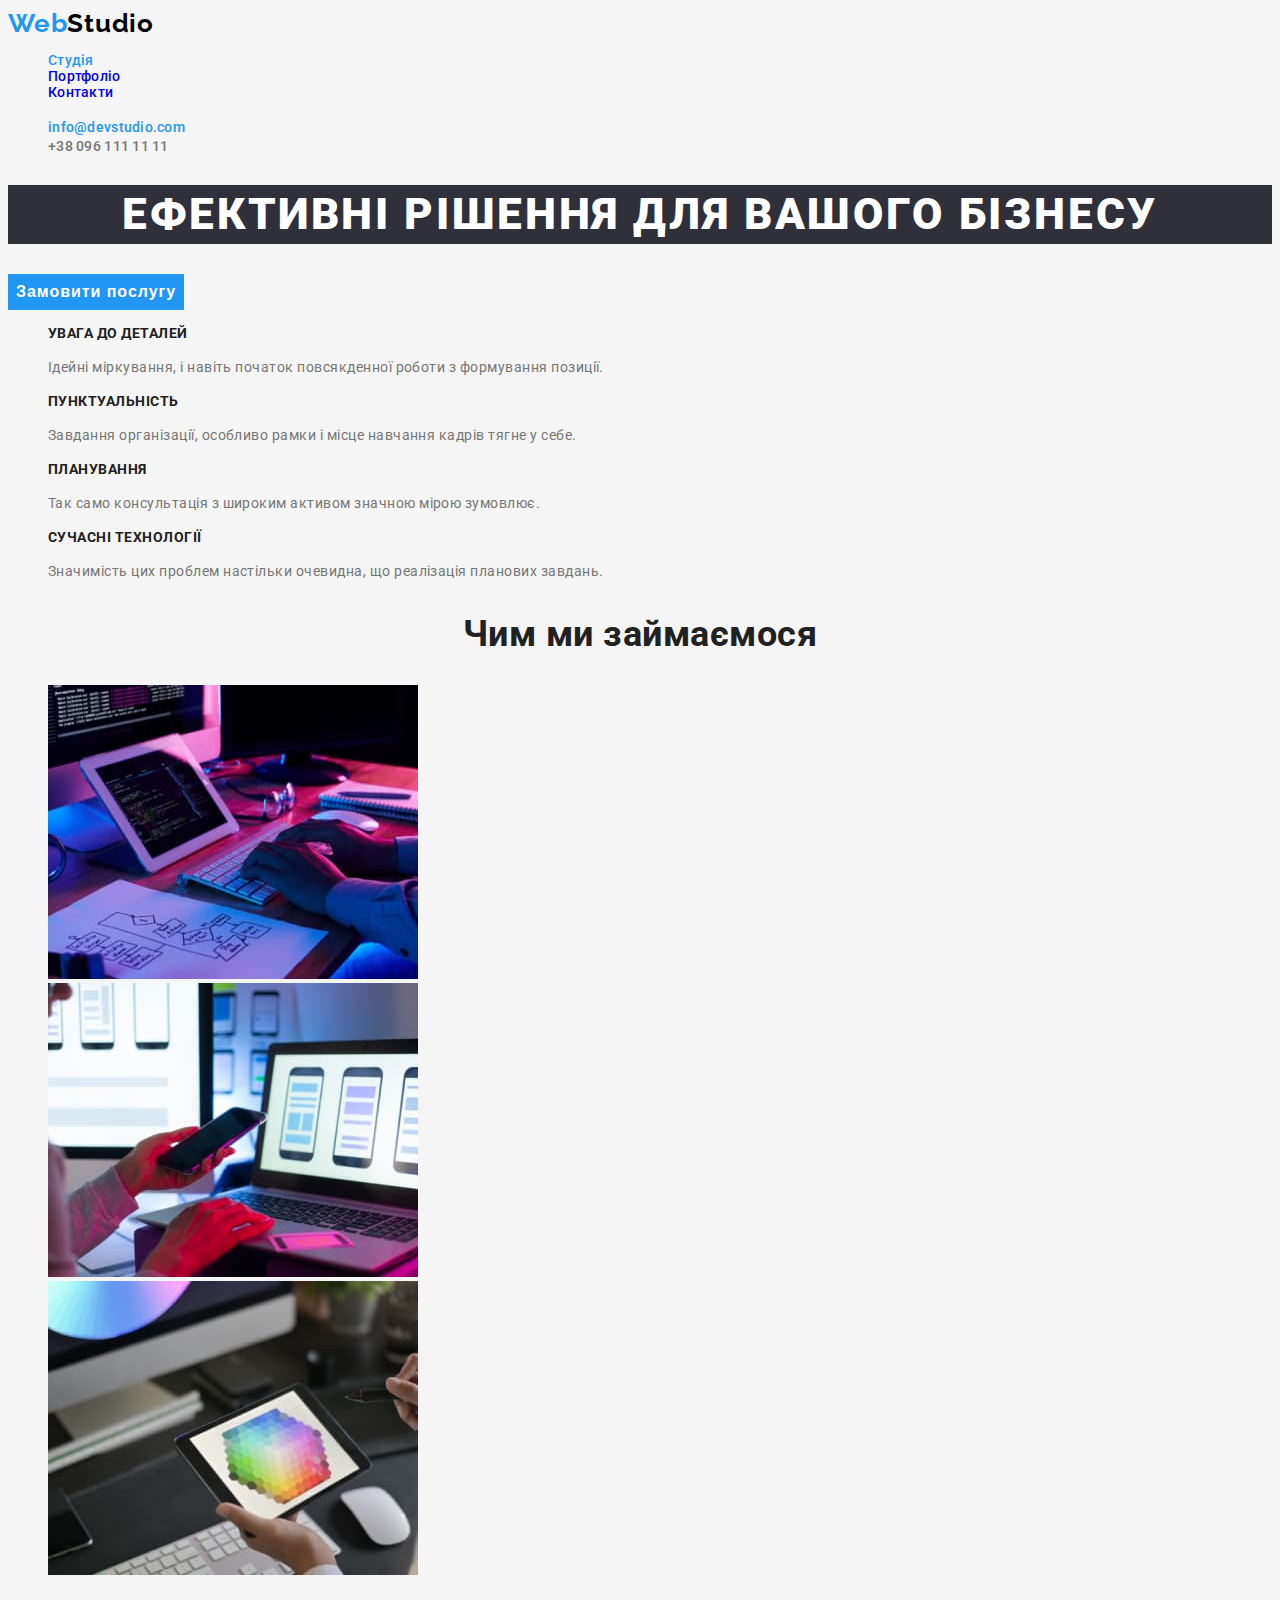
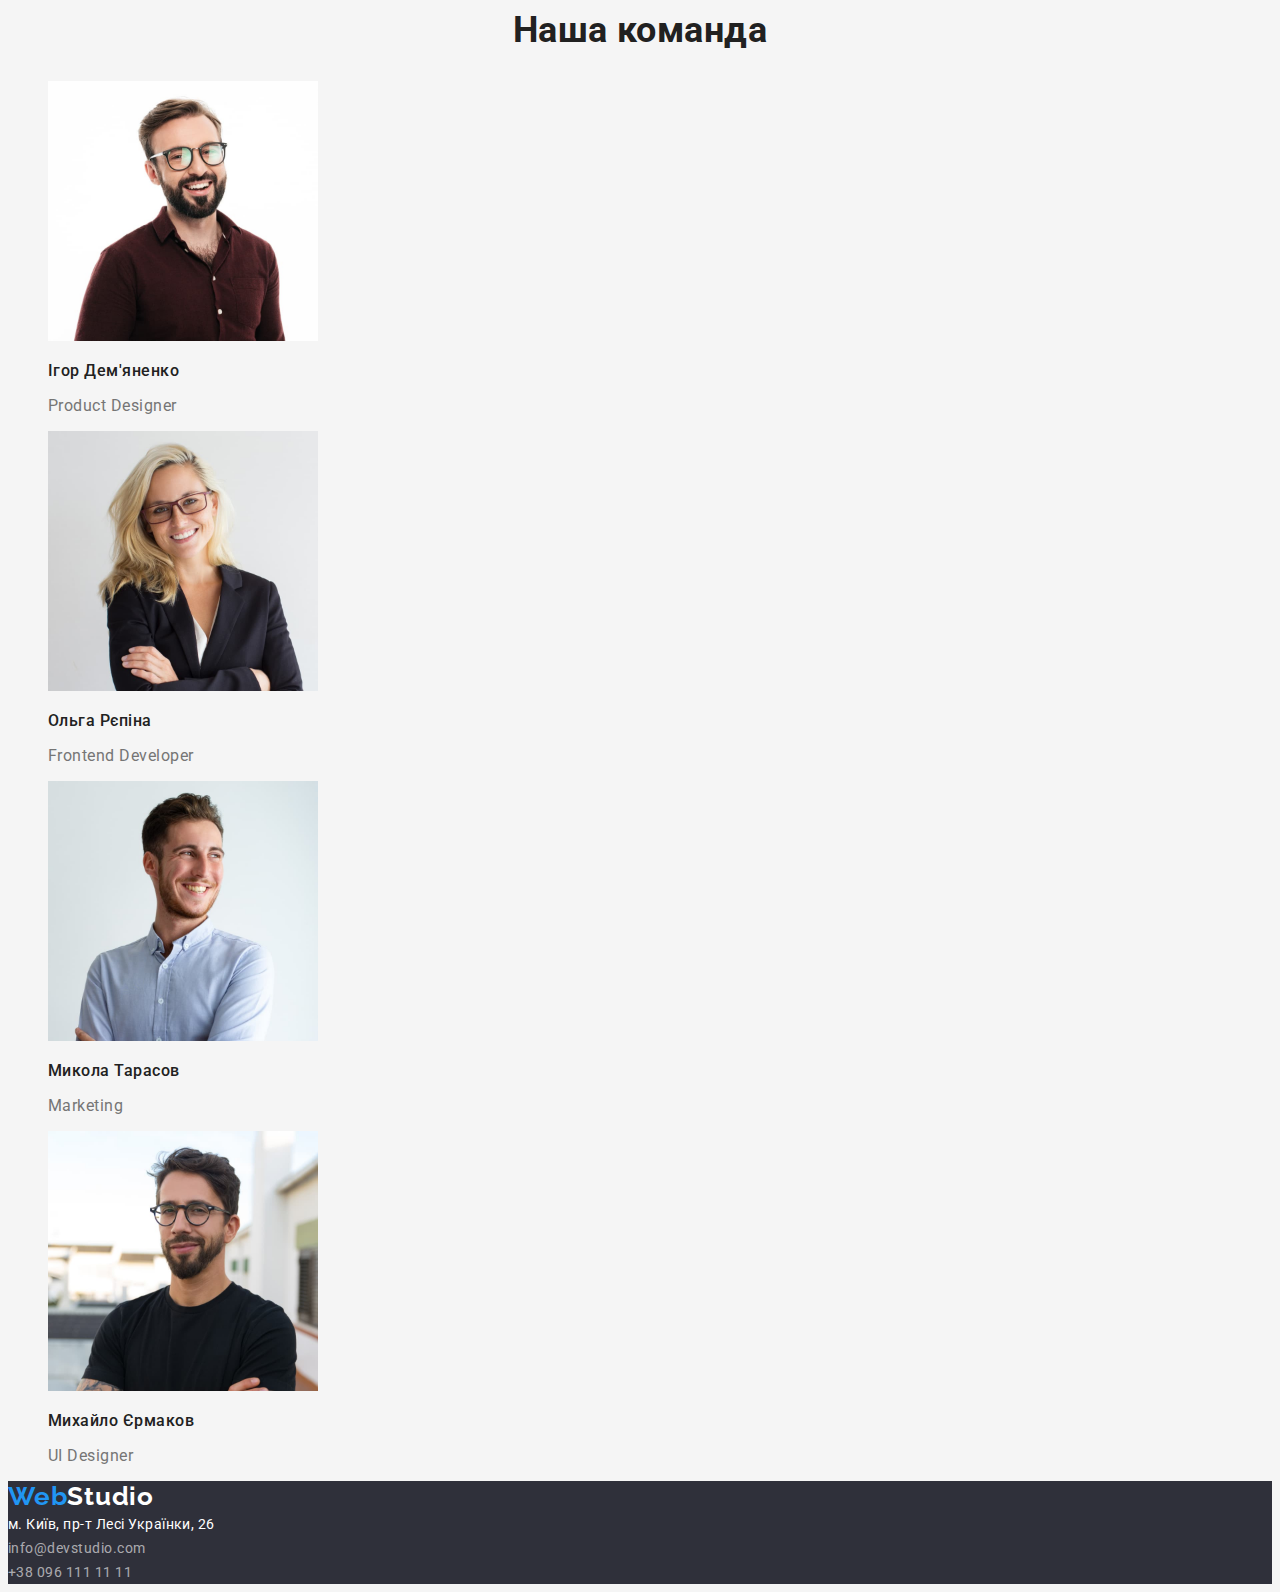
<file: index.html>
<!DOCTYPE html>
<html lang="uk">
<head>
    <meta charset="UTF-8">
    <meta http-equiv="X-UA-Compatible" content="IE=edge">
    <meta name="viewport" content="width=device-width, initial-scale=1.0">
    <title>WebStudio</title>
    <link rel="stylesheet" href="./css/styles.css">
<link rel="preconnect" href="https://fonts.googleapis.com">
<link rel="preconnect" href="https://fonts.gstatic.com" crossorigin>
<link href="https://fonts.googleapis.com/css2?family=Raleway:wght@700&family=Roboto:wght@400;500;700;900&display=swap"
    rel="stylesheet">
  </head>
<body>
<header>
    <nav> 
        <a href="WebStudio" class="logo-web">Web<span class="logo-studio-header">Studio</span></a>
     <ul class="site-nav">
        <li><a href="./index.html" class="current">Студія</a></li>
        <li><a href="./portfolio.html">Портфоліо</a></li>
        <li><a href="./Contacts.html">Контакти</a></li>
    </ul> 
    </nav>
   <ul class="contacts"> 
        <li><a class="mail" href="maito:info@devstudio.com">info@devstudio.com</a></li>
        <li><a class="tel" href="tel:+380961111111">+38 096 111 11 11</a></li>
    </ul>
    <!-- Замовити послугу -->
    <section>
        <h1 class="hero-title">Ефективні рішення для вашого бізнесу</h1>
        <button type="button" class="hero-button">Замовити послугу</button>
    </section>
</header>
<main>  
<!-- Наші якості -->
<section>
<ul>
    <li> 
        <h3 class="features">УВАГА ДО ДЕТАЛЕЙ</h3>
        <p class="features-description">Ідейні міркування, і навіть початок повсякденної роботи з формування позиції.</p>
    </li>
    <li>
        <h3 class="features">ПУНКТУАЛЬНІСТЬ</h3>
        <p class="features-description">Завдання організації, особливо рамки і місце навчання кадрів тягне у себе.</p>
    </li>
    <li>
        <h3 class="features">ПЛАНУВАННЯ</h3>
        <p class="features-description">Так само консультація з широким активом значною мірою зумовлює.</p>
    </li>
    <li>
        <h3 class="features">СУЧАСНІ ТЕХНОЛОГІЇ</h3>
        <p class="features-description">Значимість цих проблем настільки очевидна, що реалізація планових завдань.</p>
    </li>
</ul>
</section>
<!-- Чим ми займаємось -->
<section>
    <h2 class="title">Чим ми займаємося</h2>
    <ul>
        <li> <img src="./images/page1/box1.jpg" alt="Картинка 1" width="370"> </li>
        <li> <img src="./images/page1/box2.jpg" alt="Картинка 2" width="370"> </li>
        <li> <img src="./images/page1/box3.jpg" alt="Картинка 3" width="370"> </li>
    </ul>
</section>
<!-- Команда -->
<section>
    <h2 class="title">Наша команда</h2>
    <ul>
        <li><img src="./images/page1/img1.jpg" alt="Фото 1" width="270">
            <h3 class="team-members">Ігор Дем'яненко</h3>
            <p class="position">Product Designer</p> 
        </li>
        <li><img src="./images/page1/img2.jpg" alt="Фото 2" width="270"> 
            <h3 class="team-members">Ольга Рєпіна</h3>
            <p class="position">Frontend Developer</p>
            </li>
        <li><img src="./images/page1/img3.jpg" alt="Фото 3" width="270"> 
            <h3 class="team-members">Микола Тарасов</h3>
            <p class="position">Marketing</p>
            </li>
        <li><img src="./images/page1/img4.jpg" alt="Фото 4" width="270">
            <h3 class="team-members">Михайло Єрмаков</h3>
            <p class="position">UI Designer</p>
        </li>
    </ul>
</section>
</main>
<footer>
        <a href="WebStudio" class="logo-web">Web<span class="logo-studio-footer">Studio</span></a>
    <address class="contacts-footer">
        <a class="address" href="https://www.google.com/maps/d/embed?mid=10uSM3H-mIU3GznYo2szRIEphczw&hl=en_US&ehbc=2E312F" target="_blank">м. Київ, пр-т Лесі Українки, 26</a> <br>
        <a class="mail-footer" href="maito:info@devstudio.com">info@devstudio.com</a> <br>
        <a class="tel-footer" href="tel:+380961111111">+38 096 111 11 11</a>
           </address>
</footer>
</body>
</html>
</file>
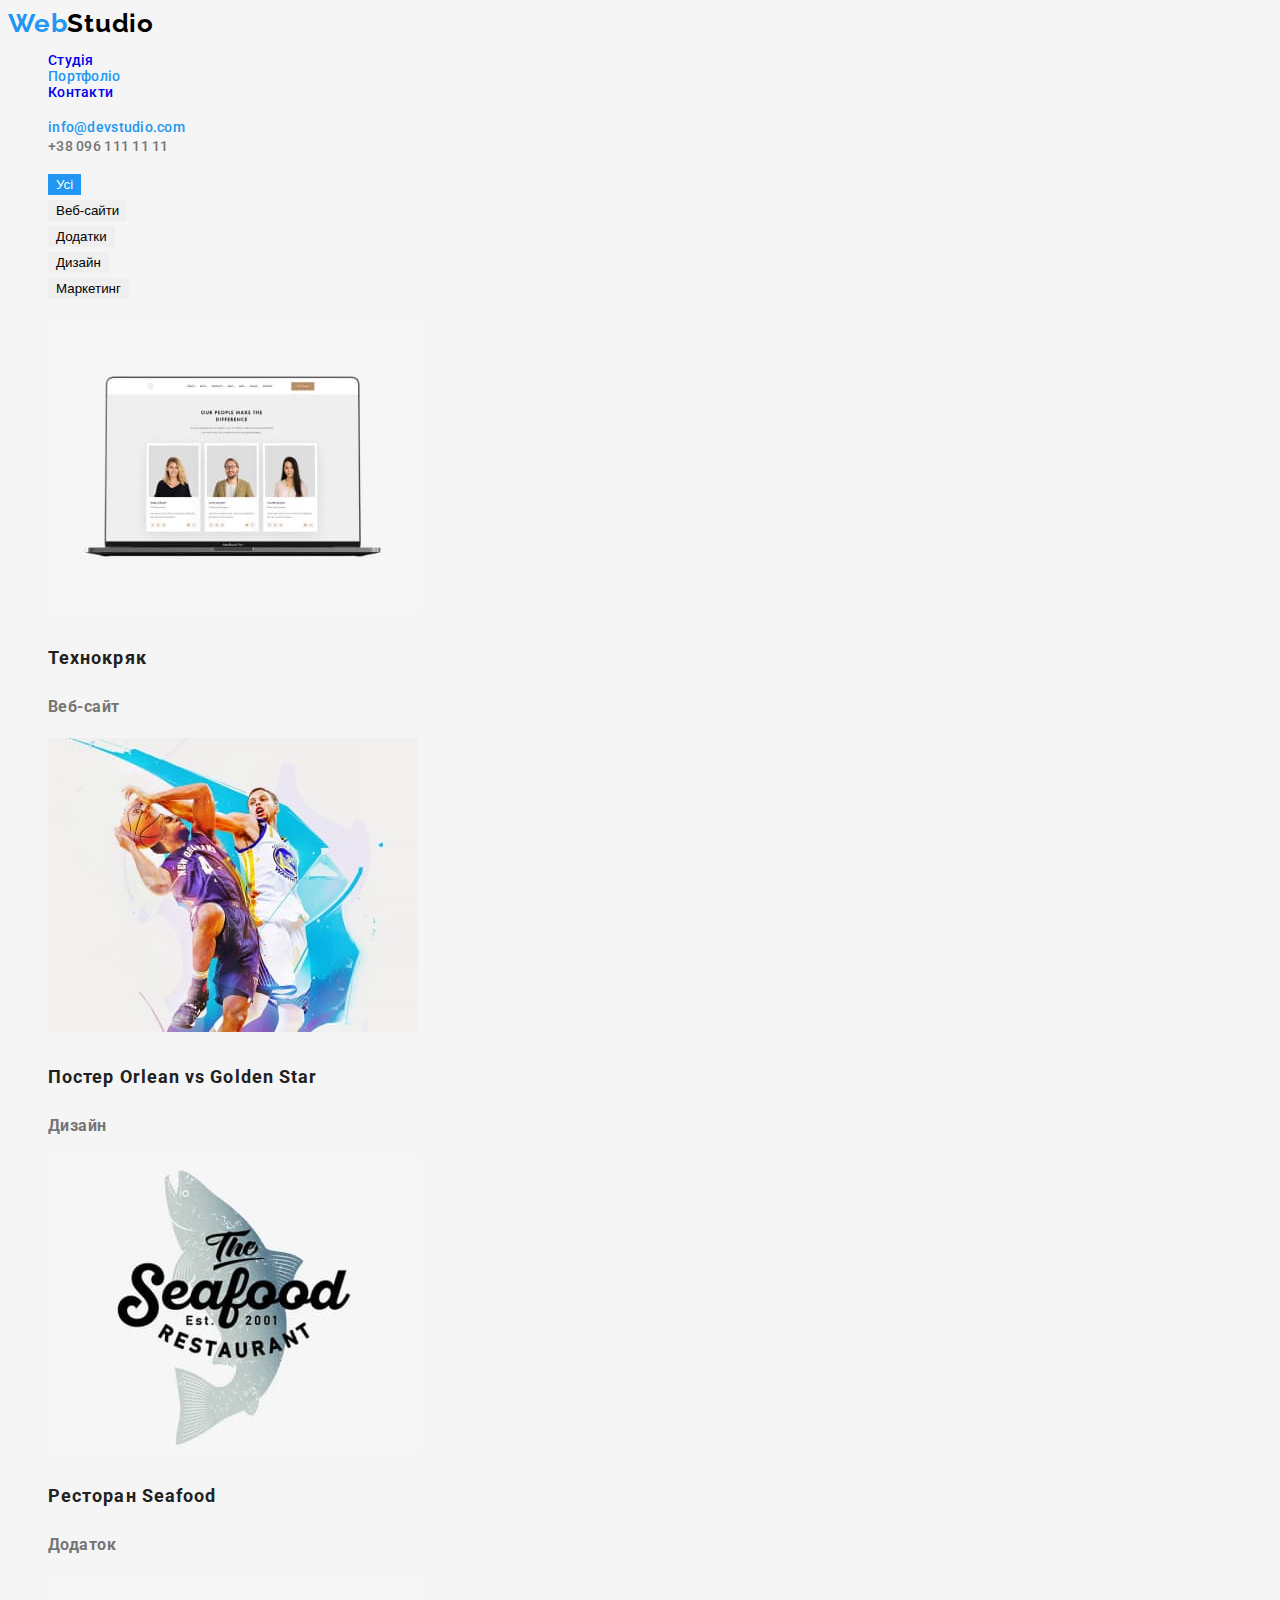
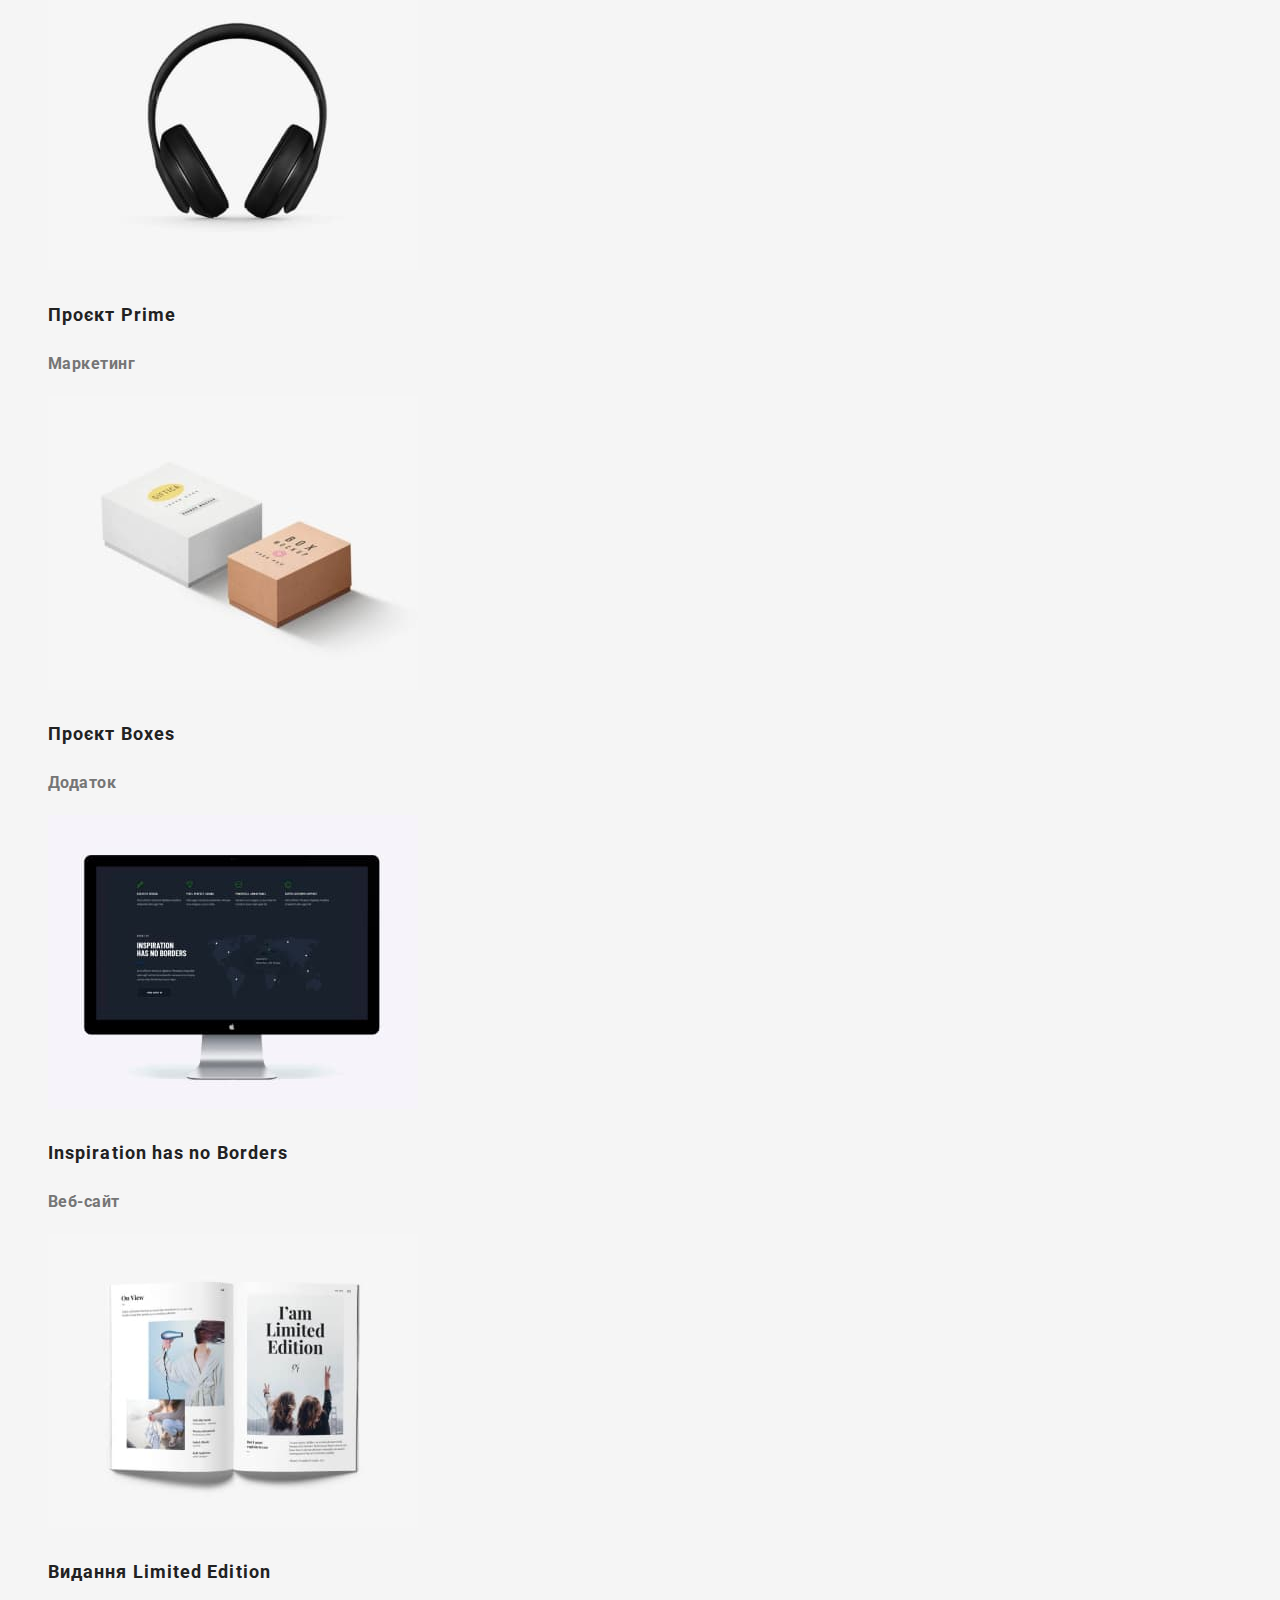
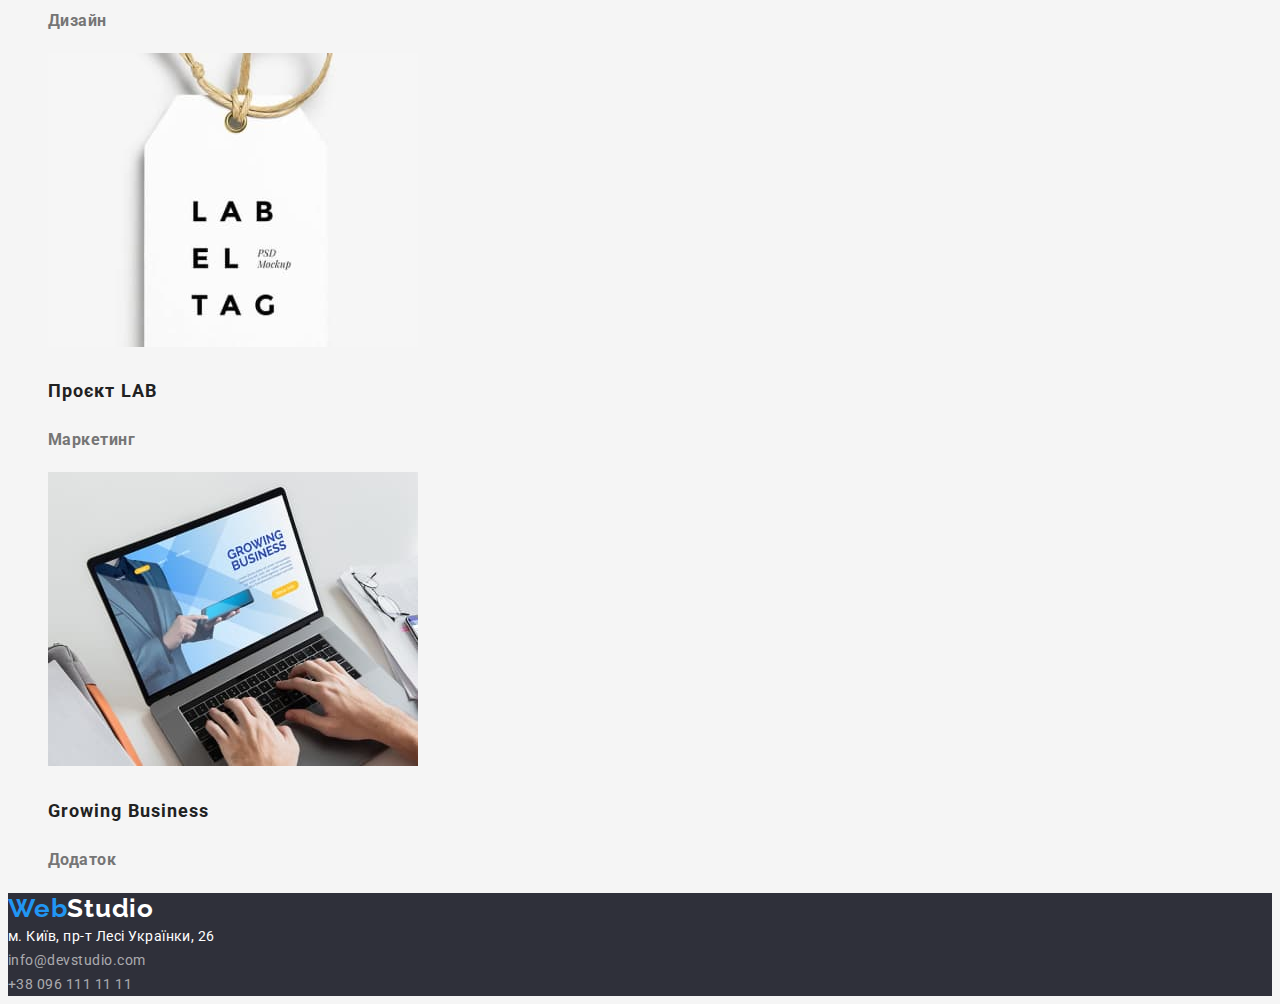
<file: portfolio.html>
<!DOCTYPE html>
<html lang="en">
<head>
    <meta charset="UTF-8">
    <meta http-equiv="X-UA-Compatible" content="IE=edge">
    <meta name="viewport" content="width=device-width, initial-scale=1.0">
        <title>Портфоліо</title>
    <link rel="preconnect" href="https://fonts.googleapis.com">
    <link rel="preconnect" href="https://fonts.gstatic.com" crossorigin>
    <link href="https://fonts.googleapis.com/css2?family=Raleway:wght@700&family=Roboto:wght@400;500;700;900&display=swap"
        rel="stylesheet">
    <link rel="stylesheet" href="./css/styles.css">
</head>
<body>
    <header>
        <nav>
            <a href="WebStudio" class="logo-web">Web<span class="logo-studio-header">Studio</span></a>
            <ul class="site-nav">
                <li><a href="./index.html">Студія</a></li>
                <li><a href="./portfolio.html" class="current">Портфоліо</a></li>
                <li><a href="./Contacts.html">Контакти</a></li>
            </ul>
        </nav>
        <ul class="contacts">
            <li><a class="mail" href="maito:info@devstudio.com">info@devstudio.com</a></li>
            <li><a class="tel" href="tel:+380961111111">+38 096 111 11 11</a></li>
        </ul>
        </header>
    <main>
        <section>
           <nav class="project-nav">
            <ul>
            <li><button type="button" class="button-current">Усі</button></li>
            <li><button type="button">Веб-сайти</button></li>
            <li><button type="button">Додатки</button></li>
            <li><button type="button">Дизайн</button></li>
            <li><button type="button">Маркетинг</button></li>
            </ul>
           </nav>
   <ul class="projects">
           <li><a href="#">
            <img src="./images/page2/img.jpg" alt="Фото веб-сайту Технокряк" width="370">
            <h2 class="projects">Технокряк</h2>
            <p class="project-type">Веб-сайт</p>
        </a></li>
        <li><a href="#">
                <img src="./images/page2/img1.jpg" alt="Дизайн Постеру" width="370">
                <h2 class="projects">Постер <span lang="en">Orlean vs Golden Star</span></h2>
                <p class="project-type">Дизайн</p>
        </a></li>
        <li><a href="#">
                <img src="./images/page2/img2.jpg" alt="Фото додатку Ресторану" width="370">
                <h2 class="projects">Ресторан <span lang="en">Seafood</span></h2>
                <p class="project-type">Додаток</p>
        </a></li>
        <li><a href="#">
                <img src="./images/page2/img3.jpg" alt="Фото проєкту" width="370">
                <h2 class="projects">Проєкт <span lang="en">Prime</span></h2>
                <p class="project-type">Маркетинг</p>
        </a></li>
        <li><a href="#">
                <img src="./images/page2/img4.jpg" alt="Фото додатку" width="370">
                <h2 class="projects">Проєкт <span lang="en">Boxes</span></h2>
                <p class="project-type">Додаток</p>
       </a></li>
        <li><a href="#">
                <img src="./images/page2/img5.jpg" alt="Фото веб-сайту" width="370">
                <h2 class="projects" lang="en">Inspiration has no Borders</h2>
                <p class="project-type">Веб-сайт</p>
        </a></li>
        <li><a href="#">
                <img src="./images/page2/img6.jpg" alt="Дизайн видання" width="370">
                <h2 class="projects">Видання <span lang="en">Limited Edition</span></h2>
                <p class="project-type">Дизайн</p>
        </a></li>
        <li><a href="#">
                <img src="./images/page2/img7.jpg" alt="Фото проєкту" width="370">
                <h2 class="projects">Проєкт <span lang="en">LAB</span></h2>
                <p class="project-type">Маркетинг</p>
        </a></li>
        <li><a href="#">
                <img src="./images/page2/img8.jpg" alt="Фото додатку" width="370">
                <h2 class="projects" lang="en">Growing Business</h2>
                <p class="project-type">Додаток</p>
        </a></li>
         </ul>
        </section>
    </main>
<footer>
    <a href="WebStudio" class="logo-web">Web<span class="logo-studio-footer">Studio</span></a>
    <address class="contacts-footer">
        <a class="address"
            href="https://www.google.com/maps/d/embed?mid=10uSM3H-mIU3GznYo2szRIEphczw&hl=en_US&ehbc=2E312F"
            target="_blank">м. Київ, пр-т Лесі Українки, 26</a> <br>
        <a class="mail-footer" href="maito:info@devstudio.com">info@devstudio.com</a> <br>
        <a class="tel-footer" href="tel:+380961111111">+38 096 111 11 11</a>
    </address>
    </footer>
</body>
</html>
</file>
<file: css/styles.css>
:root {
    --primary-text-color: #212121;
    --secondary-text-color: #757575;
    --accent-color: #2196F3;
    --primary-color: #F5F5F5;
}

body {
    font-family: 'Roboto', sans-serif;
    color: var(--primary-text-color);
    background-color: var(--primary-color);
    letter-spacing: 0.03em;
     }

.logo-web, .logo-studio-header,.logo-studio-footer {
     font-family:'Raleway', sans-serif;
     font-weight: 700;
     font-size: 26px;
     line-height: 1.2;
     letter-spacing: 0.03em;
 }

 .logo-web {
     color: var(--accent-color);
 }

 .logo-studio-header {
     color: #000000;
 }

li {
    list-style-type: none;
}

a:link {
    text-decoration: none;
    font-style: normal
}

.site-nav, .mail, .tel {
    font-weight: 500;
    font-size: 14px;
    line-height: 1.14;
    letter-spacing: 0.02em;
}

.site-nav {
    color: var(--primary-text-color);
}

.site-nav a:hover,
.site-nav a:focus,
.site-nav .current,
.contacts a:hover,
.contacts a:focus,
.project-nav button:hover, 
.project-nav button:focus,
.project-nav .current,
.contacts-footer a:hover,
.contacts-footer a:focus
 {
color: var(--accent-color);
}

.mail {
   color: var(--accent-color);
}

.tel {
    color: var(--secondary-text-color);
}   

.hero-title {
    font-weight: 900;
    font-size: 44px;
    line-height: 1.36;
    text-align: center;
    letter-spacing: 0.06em;
    text-transform: uppercase;
    color: #FFFFFF;
    background-color:#2F303A;

}
.hero-button {
    font-weight: 700;
    font-size: 16px;
    line-height: 1.88;
    letter-spacing: 0.06em;
    color: #FFFFFF;
    background-color: var(--accent-color);
    border-color: transparent;
    cursor: pointer;
}

p {
    color: var(--secondary-text-color);
}

.features {
    font-weight: 700;
    font-size: 14px;
    line-height: 1.14;
    }

.features-description {
    font-size: 14px;
    line-height: 1.71;
   }

.title {
    font-weight: 700;
        font-size: 36px;
        line-height: 1.17;
        text-align: center;
}

.team-members {
    font-weight: 500;
    font-size: 16px;
    line-height: 1.19;
}
.position {
    font-size: 16px;
    line-height: 19px;
}
footer {
    background-color: #2F303A;
}
.logo-studio-footer, .address {
    color: #FFFFFF;
}

.mail-footer,
.tel-footer {
    color: rgba(255, 255, 255, 0.6);
}
.address, .mail-footer, .tel-footer {
    font-weight: 400;
    font-size: 14px;
    line-height: 24px;
}

    /* page 2 */

.project-nav {
    font-weight: 500;
    font-size: 16px;
    line-height: 1.63;
    
}
.button-current {
    color: #FFFFFF;
    background-color: var(--accent-color);
}
.project-nav button {
    border-color: transparent;
    cursor: pointer;
}
.projects  {
    font-weight: 700;
    font-size: 18px;
    line-height: 2;
    letter-spacing: 0.06em;
    color: var(--primary-text-color);
}
.projects .project-type {
    font-size: 16px;
    line-height: 1.88;
    letter-spacing: 0.03em;
}
</file>
